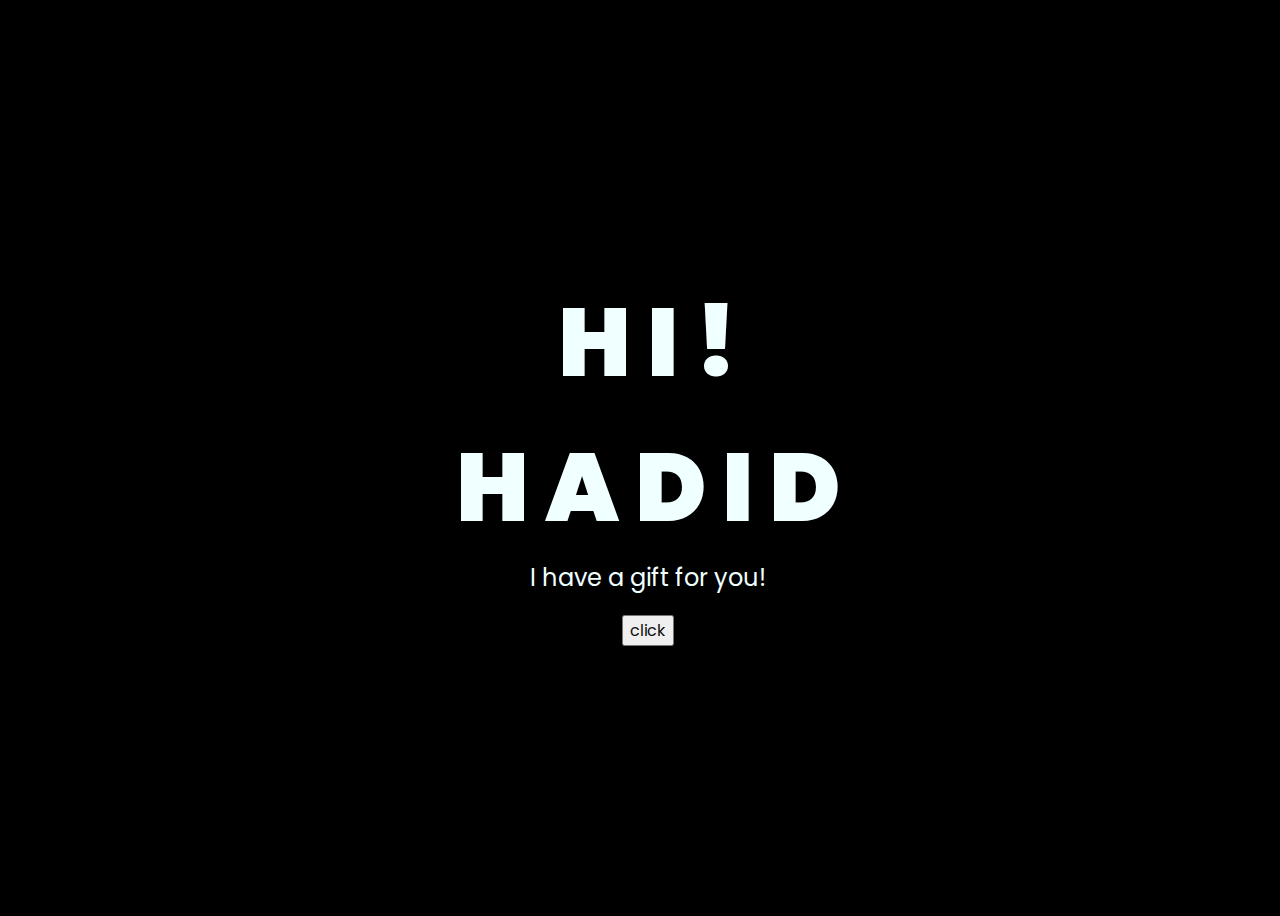
<file: index.html>
<!DOCTYPE html>
<html lang="en">
<head>
    <meta charset="UTF-8">
    <meta http-equiv="X-UA-Compatible" content="IE=edge">
    <meta name="viewport" content="width=device-width, initial-scale=1.0">
    <link rel="stylesheet" href="css/style.css">
    <link rel="icon" href="img/flowers.png" type="image/x-icon">
    <title>Flowers</title>
</head>
<body>
    <div class="greetings">
    <!-- silahkan menambah kata sesuai keinginan dengan <span>text...</span -->
        <span>H</span>
        <span>I</span>
        <span>!</span>
        <br>
        <span> H </span>
          <span> A </span>
          <span> D </span>
          <span> I </span>
          <span> D </span>
        
      

    </div>
    <div class="description">
        <span>I have a gift for you!</span>
        
    </div>
    <div class="button">
        <button>
            <a href="flower.html">click</a>
        </button>
    </div>
</body>
</html>
</file>
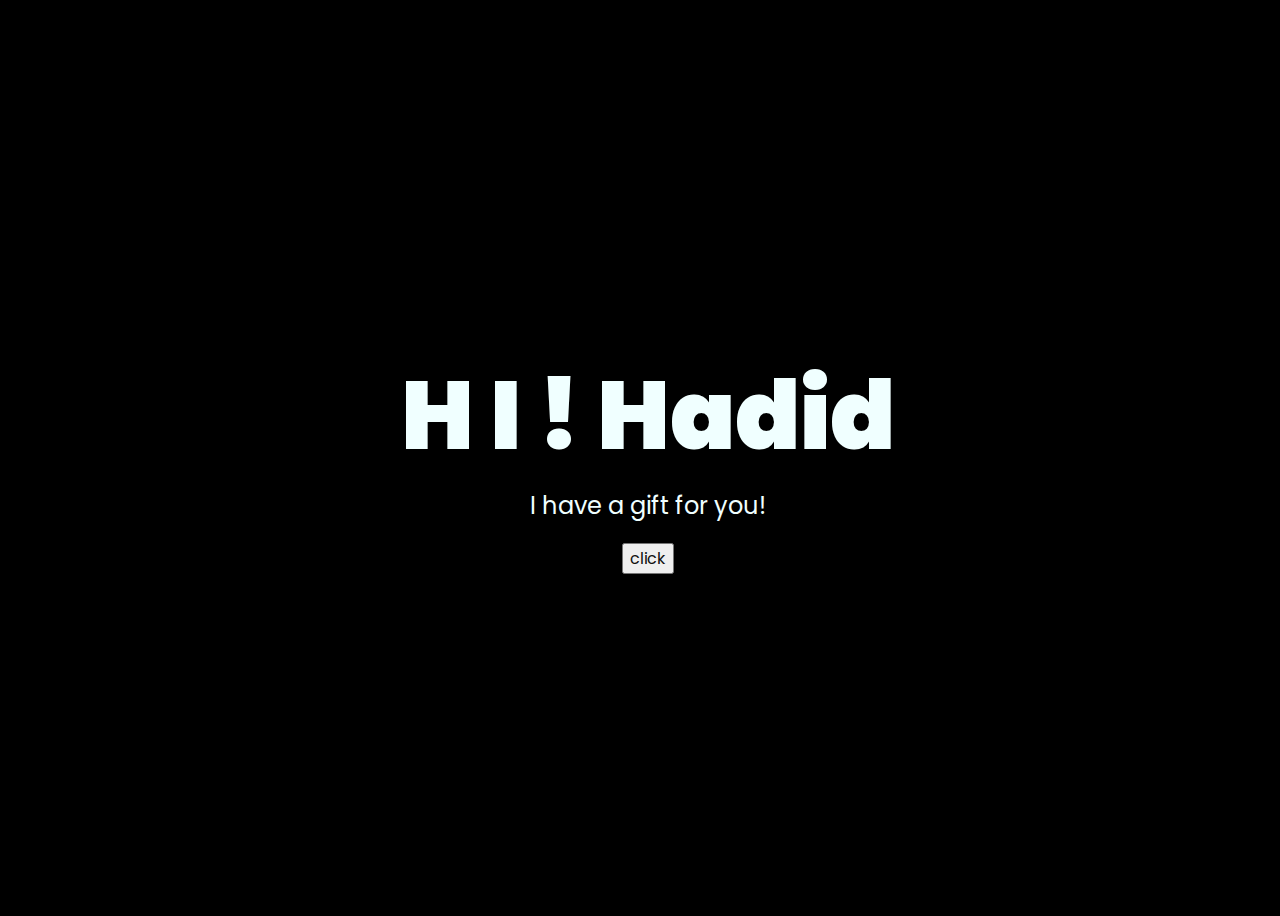
<file: flower.github.io-master/flower.github.io-master/index.html>
<!DOCTYPE html>
<html lang="en">
<head>
    <meta charset="UTF-8">
    <meta http-equiv="X-UA-Compatible" content="IE=edge">
    <meta name="viewport" content="width=device-width, initial-scale=1.0">
    <link rel="stylesheet" href="css/style.css">
    <link rel="icon" href="img/flowers.png" type="image/x-icon">
    <title>Flowers</title>
</head>
<body>
    <div class="greetings">
    <!-- silahkan menambah kata sesuai keinginan dengan <span>text...</span -->
        <span>H</span>
        <span>I</span>
        <span>!</span>
        <span> Hadid </span>
        
      

    </div>
    <div class="description">
        <span>I have a gift for you!</span>
        
    </div>
    <div class="button">
        <button>
            <a href="flower.html">click</a>
        </button>
    </div>
</body>
</html>
</file>
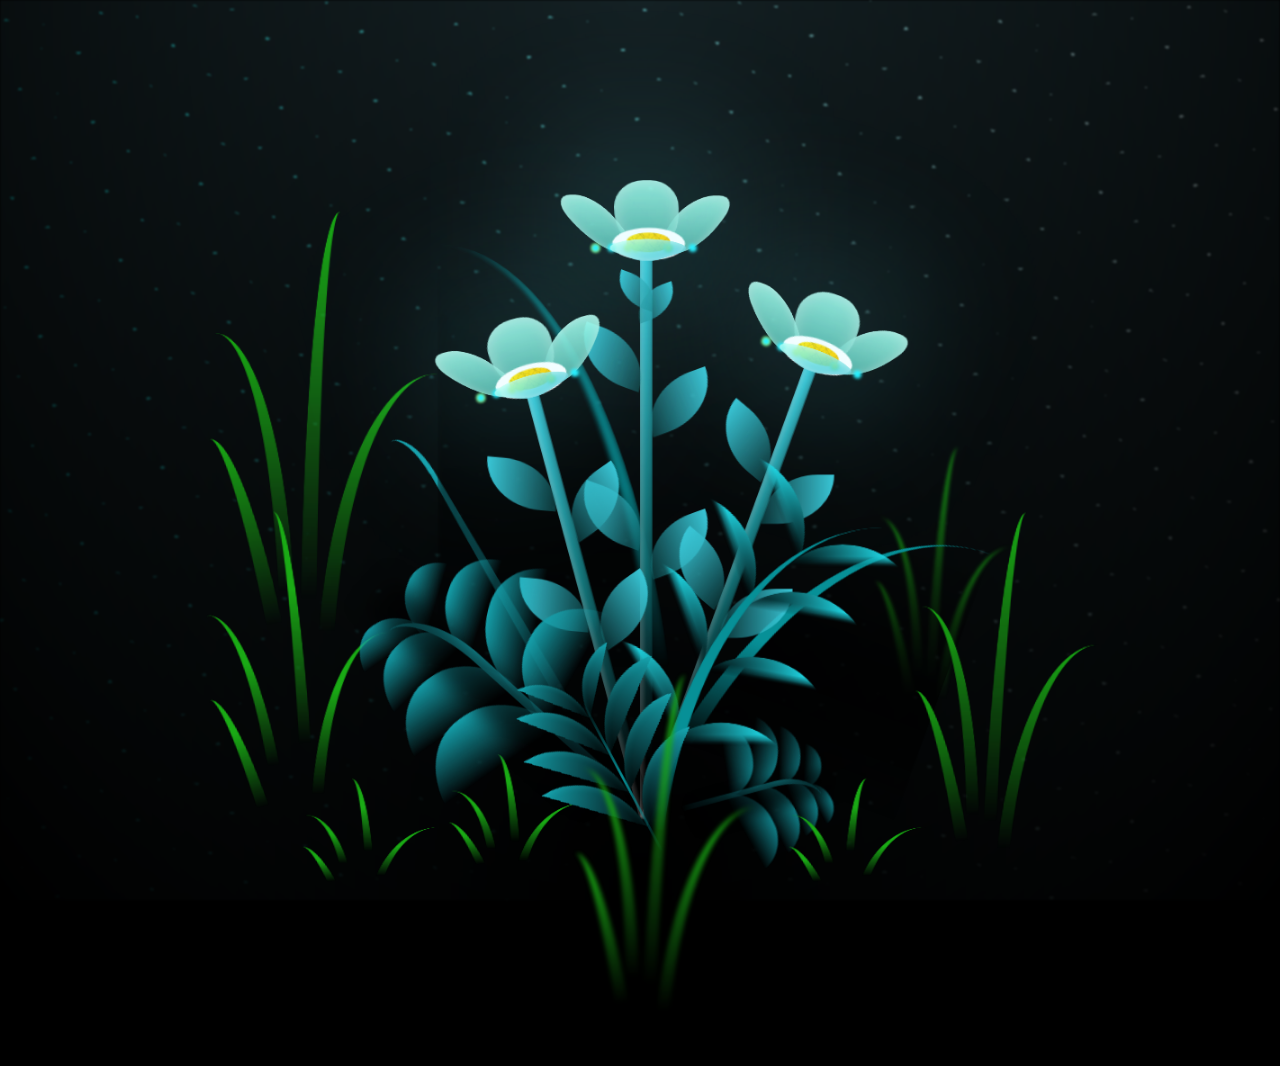
<file: flower.html>
<!DOCTYPE html>
<html lang="en">
<head>
    <meta charset="UTF-8">
    <meta http-equiv="X-UA-Compatible" content="IE=edge">
    <meta name="viewport" content="width=device-width, initial-scale=1.0">
    <link rel="stylesheet" href="css/main.css">
    <link rel="icon" href="img/flowers.png" type="image/x-icon">
    <title>flowers</title>

</head>

<body class="container">
 
  <audio id="backgroundMusic" src="flow.mp3" autoplay></audio>

  <script>
      // Pilihan untuk memutar musik secara otomatis
      const music = document.getElementById('backgroundMusic');
      
      // Fungsi untuk memastikan musik diputar setelah halaman dimuat
      window.addEventListener('load', () => {
          music.play().catch(error => {
              console.log("Musik tidak bisa diputar secara otomatis: ", error);
              // Kamu bisa menampilkan pesan agar user memutar musik secara manual
          });
      });
  </script>
  <!-- Pembuat code: https://codepen.io/mdusmanansari/pen/BamepLe -->
    <div class="night"></div>
    <div class="flowers">
      <div class="flower flower--1">
        <div class="flower__leafs flower__leafs--1">
          <div class="flower__leaf flower__leaf--1"></div>
          <div class="flower__leaf flower__leaf--2"></div>
          <div class="flower__leaf flower__leaf--3"></div>
          <div class="flower__leaf flower__leaf--4"></div>
          <div class="flower__white-circle"></div>
  
          <div class="flower__light flower__light--1"></div>
          <div class="flower__light flower__light--2"></div>
          <div class="flower__light flower__light--3"></div>
          <div class="flower__light flower__light--4"></div>
          <div class="flower__light flower__light--5"></div>
          <div class="flower__light flower__light--6"></div>
          <div class="flower__light flower__light--7"></div>
          <div class="flower__light flower__light--8"></div>
  
        </div>
        <div class="flower__line">
          <div class="flower__line__leaf flower__line__leaf--1"></div>
          <div class="flower__line__leaf flower__line__leaf--2"></div>
          <div class="flower__line__leaf flower__line__leaf--3"></div>
          <div class="flower__line__leaf flower__line__leaf--4"></div>
          <div class="flower__line__leaf flower__line__leaf--5"></div>
          <div class="flower__line__leaf flower__line__leaf--6"></div>
        </div>
      </div>
  
      <div class="flower flower--2">
        <div class="flower__leafs flower__leafs--2">
          <div class="flower__leaf flower__leaf--1"></div>
          <div class="flower__leaf flower__leaf--2"></div>
          <div class="flower__leaf flower__leaf--3"></div>
          <div class="flower__leaf flower__leaf--4"></div>
          <div class="flower__white-circle"></div>
  
          <div class="flower__light flower__light--1"></div>
          <div class="flower__light flower__light--2"></div>
          <div class="flower__light flower__light--3"></div>
          <div class="flower__light flower__light--4"></div>
          <div class="flower__light flower__light--5"></div>
          <div class="flower__light flower__light--6"></div>
          <div class="flower__light flower__light--7"></div>
          <div class="flower__light flower__light--8"></div>
  
        </div>
        <div class="flower__line">
          <div class="flower__line__leaf flower__line__leaf--1"></div>
          <div class="flower__line__leaf flower__line__leaf--2"></div>
          <div class="flower__line__leaf flower__line__leaf--3"></div>
          <div class="flower__line__leaf flower__line__leaf--4"></div>
        </div>
      </div>
  
      <div class="flower flower--3">
        <div class="flower__leafs flower__leafs--3">
          <div class="flower__leaf flower__leaf--1"></div>
          <div class="flower__leaf flower__leaf--2"></div>
          <div class="flower__leaf flower__leaf--3"></div>
          <div class="flower__leaf flower__leaf--4"></div>
          <div class="flower__white-circle"></div>
  
          <div class="flower__light flower__light--1"></div>
          <div class="flower__light flower__light--2"></div>
          <div class="flower__light flower__light--3"></div>
          <div class="flower__light flower__light--4"></div>
          <div class="flower__light flower__light--5"></div>
          <div class="flower__light flower__light--6"></div>
          <div class="flower__light flower__light--7"></div>
          <div class="flower__light flower__light--8"></div>
  
        </div>
        <div class="flower__line">
          <div class="flower__line__leaf flower__line__leaf--1"></div>
          <div class="flower__line__leaf flower__line__leaf--2"></div>
          <div class="flower__line__leaf flower__line__leaf--3"></div>
          <div class="flower__line__leaf flower__line__leaf--4"></div>
        </div>
      </div>
  
      <div class="grow-ans" style="--d:1.2s">
        <div class="flower__g-long">
          <div class="flower__g-long__top"></div>
          <div class="flower__g-long__bottom"></div>
        </div>
      </div>
  
      <div class="growing-grass">
        <div class="flower__grass flower__grass--1">
          <div class="flower__grass--top"></div>
          <div class="flower__grass--bottom"></div>
          <div class="flower__grass__leaf flower__grass__leaf--1"></div>
          <div class="flower__grass__leaf flower__grass__leaf--2"></div>
          <div class="flower__grass__leaf flower__grass__leaf--3"></div>
          <div class="flower__grass__leaf flower__grass__leaf--4"></div>
          <div class="flower__grass__leaf flower__grass__leaf--5"></div>
          <div class="flower__grass__leaf flower__grass__leaf--6"></div>
          <div class="flower__grass__leaf flower__grass__leaf--7"></div>
          <div class="flower__grass__leaf flower__grass__leaf--8"></div>
          <div class="flower__grass__overlay"></div>
        </div>
      </div>
  
      <div class="growing-grass">
        <div class="flower__grass flower__grass--2">
          <div class="flower__grass--top"></div>
          <div class="flower__grass--bottom"></div>
          <div class="flower__grass__leaf flower__grass__leaf--1"></div>
          <div class="flower__grass__leaf flower__grass__leaf--2"></div>
          <div class="flower__grass__leaf flower__grass__leaf--3"></div>
          <div class="flower__grass__leaf flower__grass__leaf--4"></div>
          <div class="flower__grass__leaf flower__grass__leaf--5"></div>
          <div class="flower__grass__leaf flower__grass__leaf--6"></div>
          <div class="flower__grass__leaf flower__grass__leaf--7"></div>
          <div class="flower__grass__leaf flower__grass__leaf--8"></div>
          <div class="flower__grass__overlay"></div>
        </div>
      </div>
  
      <div class="grow-ans" style="--d:2.4s">
        <div class="flower__g-right flower__g-right--1">
          <div class="leaf"></div>
        </div>
      </div>
  
      <div class="grow-ans" style="--d:2.8s">
        <div class="flower__g-right flower__g-right--2">
          <div class="leaf"></div>
        </div>
      </div>
  
      <div class="grow-ans" style="--d:2.8s">
        <div class="flower__g-front">
          <div class="flower__g-front__leaf-wrapper flower__g-front__leaf-wrapper--1">
            <div class="flower__g-front__leaf"></div>
          </div>
          <div class="flower__g-front__leaf-wrapper flower__g-front__leaf-wrapper--2">
            <div class="flower__g-front__leaf"></div>
          </div>
          <div class="flower__g-front__leaf-wrapper flower__g-front__leaf-wrapper--3">
            <div class="flower__g-front__leaf"></div>
          </div>
          <div class="flower__g-front__leaf-wrapper flower__g-front__leaf-wrapper--4">
            <div class="flower__g-front__leaf"></div>
          </div>
          <div class="flower__g-front__leaf-wrapper flower__g-front__leaf-wrapper--5">
            <div class="flower__g-front__leaf"></div>
          </div>
          <div class="flower__g-front__leaf-wrapper flower__g-front__leaf-wrapper--6">
            <div class="flower__g-front__leaf"></div>
          </div>
          <div class="flower__g-front__leaf-wrapper flower__g-front__leaf-wrapper--7">
            <div class="flower__g-front__leaf"></div>
          </div>
          <div class="flower__g-front__leaf-wrapper flower__g-front__leaf-wrapper--8">
            <div class="flower__g-front__leaf"></div>
          </div>
          <div class="flower__g-front__line"></div>
        </div>
      </div>
  
      <div class="grow-ans" style="--d:3.2s">
        <div class="flower__g-fr">
          <div class="leaf"></div>
          <div class="flower__g-fr__leaf flower__g-fr__leaf--1"></div>
          <div class="flower__g-fr__leaf flower__g-fr__leaf--2"></div>
          <div class="flower__g-fr__leaf flower__g-fr__leaf--3"></div>
          <div class="flower__g-fr__leaf flower__g-fr__leaf--4"></div>
          <div class="flower__g-fr__leaf flower__g-fr__leaf--5"></div>
          <div class="flower__g-fr__leaf flower__g-fr__leaf--6"></div>
          <div class="flower__g-fr__leaf flower__g-fr__leaf--7"></div>
          <div class="flower__g-fr__leaf flower__g-fr__leaf--8"></div>
        </div>
      </div>
  
      <div class="long-g long-g--0">
        <div class="grow-ans" style="--d:3s">
          <div class="leaf leaf--0"></div>
        </div>
        <div class="grow-ans" style="--d:2.2s">
          <div class="leaf leaf--1"></div>
        </div>
        <div class="grow-ans" style="--d:3.4s">
          <div class="leaf leaf--2"></div>
        </div>
        <div class="grow-ans" style="--d:3.6s">
          <div class="leaf leaf--3"></div>
        </div>
      </div>
  
      <div class="long-g long-g--1">
        <div class="grow-ans" style="--d:3.6s">
          <div class="leaf leaf--0"></div>
        </div>
        <div class="grow-ans" style="--d:3.8s">
          <div class="leaf leaf--1"></div>
        </div>
        <div class="grow-ans" style="--d:4s">
          <div class="leaf leaf--2"></div>
        </div>
        <div class="grow-ans" style="--d:4.2s">
          <div class="leaf leaf--3"></div>
        </div>
      </div>
  
      <div class="long-g long-g--2">
        <div class="grow-ans" style="--d:4s">
          <div class="leaf leaf--0"></div>
        </div>
        <div class="grow-ans" style="--d:4.2s">
          <div class="leaf leaf--1"></div>
        </div>
        <div class="grow-ans" style="--d:4.4s">
          <div class="leaf leaf--2"></div>
        </div>
        <div class="grow-ans" style="--d:4.6s">
          <div class="leaf leaf--3"></div>
        </div>
      </div>
  
      <div class="long-g long-g--3">
        <div class="grow-ans" style="--d:4s">
          <div class="leaf leaf--0"></div>
        </div>
        <div class="grow-ans" style="--d:4.2s">
          <div class="leaf leaf--1"></div>
        </div>
        <div class="grow-ans" style="--d:3s">
          <div class="leaf leaf--2"></div>
        </div>
        <div class="grow-ans" style="--d:3.6s">
          <div class="leaf leaf--3"></div>
        </div>
      </div>
  
      <div class="long-g long-g--4">
        <div class="grow-ans" style="--d:4s">
          <div class="leaf leaf--0"></div>
        </div>
        <div class="grow-ans" style="--d:4.2s">
          <div class="leaf leaf--1"></div>
        </div>
        <div class="grow-ans" style="--d:3s">
          <div class="leaf leaf--2"></div>
        </div>
        <div class="grow-ans" style="--d:3.6s">
          <div class="leaf leaf--3"></div>
        </div>
      </div>
  
      <div class="long-g long-g--5">
        <div class="grow-ans" style="--d:4s">
          <div class="leaf leaf--0"></div>
        </div>
        <div class="grow-ans" style="--d:4.2s">
          <div class="leaf leaf--1"></div>
        </div>
        <div class="grow-ans" style="--d:3s">
          <div class="leaf leaf--2"></div>
        </div>
        <div class="grow-ans" style="--d:3.6s">
          <div class="leaf leaf--3"></div>
        </div>
      </div>
  
      <div class="long-g long-g--6">
        <div class="grow-ans" style="--d:4.2s">
          <div class="leaf leaf--0"></div>
        </div>
        <div class="grow-ans" style="--d:4.4s">
          <div class="leaf leaf--1"></div>
        </div>
        <div class="grow-ans" style="--d:4.6s">
          <div class="leaf leaf--2"></div>
        </div>
        <div class="grow-ans" style="--d:4.8s">
          <div class="leaf leaf--3"></div>
        </div>
      </div>
  
      <div class="long-g long-g--7">
        <div class="grow-ans" style="--d:3s">
          <div class="leaf leaf--0"></div>
        </div>
        <div class="grow-ans" style="--d:3.2s">
          <div class="leaf leaf--1"></div>
        </div>
        <div class="grow-ans" style="--d:3.5s">
          <div class="leaf leaf--2"></div>
        </div>
        <div class="grow-ans" style="--d:3.6s">
          <div class="leaf leaf--3"></div>
        </div>
      </div>
    </div>
    <script src="main.js"></script>
  </body>
</html>
</file>
<file: css/style.css>
@import url('https://fonts.googleapis.com/css2?family=Poppins:ital,wght@0,500;1,900&display=swap');
*{
    font-family: 'Poppins',cursive;
}
body{
    color: azure;
    width: 100%;
    height: 100vh;
    display: flex;
    flex-direction: column;
    align-items: center;
    justify-content: center;
    background-color: black;
}
.greetings{
    font-size: 6rem;
    font-weight: 900;
    text-align: center;
}
.greetings > span{
    animation: glow 2.6s ease-in-out infinite;
}
@keyframes glow{
    0%, 100%{
        color: #fff;
        text-shadow: 0 0 12px #39c6d6, 0 0 50px #39c6d6, 0 0 100px #39c6d6;
    }
    10%, 90%{
        color: #111;
        text-shadow: none;
    }
}
.greetings > span:nth-child(1){
    animation-delay: .1s ;
}
.greetings > span:nth-child(2){
    animation-delay: .2s ;
}
.greetings > span:nth-child(3){
    animation-delay: .3s;
}
.greetings > span:nth-child(4){
    animation-delay: .4s;
}
.greetings > span:nth-child(5){
    animation-delay: .5s;
}
.greetings > span:nth-child(6){
    animation-delay: .6s;
}
.greetings > span:nth-child(7){
    animation-delay: .7s;
}
.greetings > span:nth-child(8){
    animation-delay: .8s;
}
.greetings > span:nth-child(9){
    animation-delay: .9s;
}
.greetings > span:nth-child(10){
    animation-delay: .10s;
}
.greetings > span:nth-child(11){
    animation-delay: .11s;
}

.description{
    font-size: 1.5rem;
    margin-bottom: 20px;
}

.button a{
    text-decoration: none;
    font-size: 1rem;
    color: #111;
}

@media screen and (max-width:574px){
    .greetings{
        display: block;
        font-size: 3rem;
        font-weight: 500;
        text-align: center;
    }
    .description{
        font-size: 1rem;
    }
    
    .button a{
        font-size: .5rem;
    }
}
</file>
<file: flower.github.io-master/flower.github.io-master/css/style.css>
@import url('https://fonts.googleapis.com/css2?family=Poppins:ital,wght@0,500;1,900&display=swap');
*{
    font-family: 'Poppins',cursive;
}
body{
    color: azure;
    width: 100%;
    height: 100vh;
    display: flex;
    flex-direction: column;
    align-items: center;
    justify-content: center;
    background-color: black;
}
.greetings{
    font-size: 6rem;
    font-weight: 900;
    text-align: center;
}
.greetings > span{
    animation: glow 2.6s ease-in-out infinite;
}
@keyframes glow{
    0%, 100%{
        color: #fff;
        text-shadow: 0 0 12px #39c6d6, 0 0 50px #39c6d6, 0 0 100px #39c6d6;
    }
    10%, 90%{
        color: #111;
        text-shadow: none;
    }
}
.greetings > span:nth-child(1){
    animation-delay: .1s ;
}
.greetings > span:nth-child(2){
    animation-delay: .2s ;
}
.greetings > span:nth-child(3){
    animation-delay: .3s;
}
.greetings > span:nth-child(4){
    animation-delay: .4s;
}
.greetings > span:nth-child(5){
    animation-delay: .5s;
}
.greetings > span:nth-child(6){
    animation-delay: .6s;
}
.greetings > span:nth-child(7){
    animation-delay: .7s;
}
.greetings > span:nth-child(8){
    animation-delay: .8s;
}
.greetings > span:nth-child(9){
    animation-delay: .9s;
}
.greetings > span:nth-child(10){
    animation-delay: .10s;
}
.greetings > span:nth-child(11){
    animation-delay: .11s;
}

.description{
    font-size: 1.5rem;
    margin-bottom: 20px;
}

.button a{
    text-decoration: none;
    font-size: 1rem;
    color: #111;
}

@media screen and (max-width:574px){
    .greetings{
        display: block;
        font-size: 3rem;
        font-weight: 500;
        text-align: center;
    }
    .description{
        font-size: 1rem;
    }
    
    .button a{
        font-size: .5rem;
    }
}
</file>
<file: css/main.css>
*,
*::after,
*::before {
  padding: 0;
  margin: 0;
  box-sizing: border-box;
}

:root {
  --dark-color: #000;
}

body {
  display: flex;
  align-items: flex-end;
  justify-content: center;
  min-height: 100vh;
  background-color: var(--dark-color);
  overflow: hidden;
  perspective: 1000px;
}

.night {
  position: fixed;
  left: 50%;
  top: 0;
  transform: translateX(-50%);
  width: 100%;
  height: 100%;
  filter: blur(0.1vmin);
  background-image: radial-gradient(ellipse at top, transparent 0%, var(--dark-color)), radial-gradient(ellipse at bottom, var(--dark-color), rgba(145, 233, 255, 0.2)), repeating-linear-gradient(220deg, rgb(0, 0, 0) 0px, rgb(0, 0, 0) 19px, transparent 19px, transparent 22px), repeating-linear-gradient(189deg, rgb(0, 0, 0) 0px, rgb(0, 0, 0) 19px, transparent 19px, transparent 22px), repeating-linear-gradient(148deg, rgb(0, 0, 0) 0px, rgb(0, 0, 0) 19px, transparent 19px, transparent 22px), linear-gradient(90deg, rgb(0, 255, 250), rgb(240, 240, 240));
}

.flowers {
  position: relative;
  transform: scale(0.9);
}

.flower {
  position: absolute;
  bottom: 10vmin;
  transform-origin: bottom center;
  z-index: 10;
  --fl-speed: 0.8s;
}
.flower--1 {
  -webkit-animation: moving-flower-1 4s linear infinite;
          animation: moving-flower-1 4s linear infinite;
}
.flower--1 .flower__line {
  height: 70vmin;
  -webkit-animation-delay: 0.3s;
          animation-delay: 0.3s;
}
.flower--1 .flower__line__leaf--1 {
  -webkit-animation: blooming-leaf-right var(--fl-speed) 1.6s backwards;
          animation: blooming-leaf-right var(--fl-speed) 1.6s backwards;
}
.flower--1 .flower__line__leaf--2 {
  -webkit-animation: blooming-leaf-right var(--fl-speed) 1.4s backwards;
          animation: blooming-leaf-right var(--fl-speed) 1.4s backwards;
}
.flower--1 .flower__line__leaf--3 {
  -webkit-animation: blooming-leaf-left var(--fl-speed) 1.2s backwards;
          animation: blooming-leaf-left var(--fl-speed) 1.2s backwards;
}
.flower--1 .flower__line__leaf--4 {
  -webkit-animation: blooming-leaf-left var(--fl-speed) 1s backwards;
          animation: blooming-leaf-left var(--fl-speed) 1s backwards;
}
.flower--1 .flower__line__leaf--5 {
  -webkit-animation: blooming-leaf-right var(--fl-speed) 1.8s backwards;
          animation: blooming-leaf-right var(--fl-speed) 1.8s backwards;
}
.flower--1 .flower__line__leaf--6 {
  -webkit-animation: blooming-leaf-left var(--fl-speed) 2s backwards;
          animation: blooming-leaf-left var(--fl-speed) 2s backwards;
}
.flower--2 {
  left: 50%;
  transform: rotate(20deg);
  -webkit-animation: moving-flower-2 4s linear infinite;
          animation: moving-flower-2 4s linear infinite;
}
.flower--2 .flower__line {
  height: 60vmin;
  -webkit-animation-delay: 0.6s;
          animation-delay: 0.6s;
}
.flower--2 .flower__line__leaf--1 {
  -webkit-animation: blooming-leaf-right var(--fl-speed) 1.9s backwards;
          animation: blooming-leaf-right var(--fl-speed) 1.9s backwards;
}
.flower--2 .flower__line__leaf--2 {
  -webkit-animation: blooming-leaf-right var(--fl-speed) 1.7s backwards;
          animation: blooming-leaf-right var(--fl-speed) 1.7s backwards;
}
.flower--2 .flower__line__leaf--3 {
  -webkit-animation: blooming-leaf-left var(--fl-speed) 1.5s backwards;
          animation: blooming-leaf-left var(--fl-speed) 1.5s backwards;
}
.flower--2 .flower__line__leaf--4 {
  -webkit-animation: blooming-leaf-left var(--fl-speed) 1.3s backwards;
          animation: blooming-leaf-left var(--fl-speed) 1.3s backwards;
}
.flower--3 {
  left: 50%;
  transform: rotate(-15deg);
  -webkit-animation: moving-flower-3 4s linear infinite;
          animation: moving-flower-3 4s linear infinite;
}
.flower--3 .flower__line {
  -webkit-animation-delay: 0.9s;
          animation-delay: 0.9s;
}
.flower--3 .flower__line__leaf--1 {
  -webkit-animation: blooming-leaf-right var(--fl-speed) 2.5s backwards;
          animation: blooming-leaf-right var(--fl-speed) 2.5s backwards;
}
.flower--3 .flower__line__leaf--2 {
  -webkit-animation: blooming-leaf-right var(--fl-speed) 2.3s backwards;
          animation: blooming-leaf-right var(--fl-speed) 2.3s backwards;
}
.flower--3 .flower__line__leaf--3 {
  -webkit-animation: blooming-leaf-left var(--fl-speed) 2.1s backwards;
          animation: blooming-leaf-left var(--fl-speed) 2.1s backwards;
}
.flower--3 .flower__line__leaf--4 {
  -webkit-animation: blooming-leaf-left var(--fl-speed) 1.9s backwards;
          animation: blooming-leaf-left var(--fl-speed) 1.9s backwards;
}
.flower__leafs {
  position: relative;
  -webkit-animation: blooming-flower 2s backwards;
          animation: blooming-flower 2s backwards;
}
.flower__leafs--1 {
  -webkit-animation-delay: 1.1s;
          animation-delay: 1.1s;
}
.flower__leafs--2 {
  -webkit-animation-delay: 1.4s;
          animation-delay: 1.4s;
}
.flower__leafs--3 {
  -webkit-animation-delay: 1.7s;
          animation-delay: 1.7s;
}
.flower__leafs::after {
  content: "";
  position: absolute;
  left: 0;
  top: 0;
  transform: translate(-50%, -100%);
  width: 8vmin;
  height: 8vmin;
  background-color: #6bf0ff;
  filter: blur(10vmin);
}
.flower__leaf {
  position: absolute;
  bottom: 0;
  left: 50%;
  width: 8vmin;
  height: 11vmin;
  border-radius: 51% 49% 47% 53%/44% 45% 55% 69%;
  background-color: #a7ffee;
  background-image: linear-gradient(to top, #54b8aa, #a7ffee);
  transform-origin: bottom center;
  opacity: 0.9;
  box-shadow: inset 0 0 2vmin rgba(255, 255, 255, 0.5);
}
.flower__leaf--1 {
  transform: translate(-10%, 1%) rotateY(40deg) rotateX(-50deg);
}
.flower__leaf--2 {
  transform: translate(-50%, -4%) rotateX(40deg);
}
.flower__leaf--3 {
  transform: translate(-90%, 0%) rotateY(45deg) rotateX(50deg);
}
.flower__leaf--4 {
  width: 8vmin;
  height: 8vmin;
  transform-origin: bottom left;
  border-radius: 4vmin 10vmin 4vmin 4vmin;
  transform: translate(0%, 18%) rotateX(70deg) rotate(-43deg);
  background-image: linear-gradient(to top, #39c6d6, #a7ffee);
  z-index: 1;
  opacity: 0.8;
}
.flower__white-circle {
  position: absolute;
  left: -3.5vmin;
  top: -3vmin;
  width: 9vmin;
  height: 4vmin;
  border-radius: 50%;
  background-color: #fff;
}
.flower__white-circle::after {
  content: "";
  position: absolute;
  left: 50%;
  top: 45%;
  transform: translate(-50%, -50%);
  width: 60%;
  height: 60%;
  border-radius: inherit;
  background-image: repeating-linear-gradient(135deg, rgba(0, 0, 0, 0.03) 0px, rgba(0, 0, 0, 0.03) 1px, transparent 1px, transparent 12px), repeating-linear-gradient(45deg, rgba(0, 0, 0, 0.03) 0px, rgba(0, 0, 0, 0.03) 1px, transparent 1px, transparent 12px), repeating-linear-gradient(67.5deg, rgba(0, 0, 0, 0.03) 0px, rgba(0, 0, 0, 0.03) 1px, transparent 1px, transparent 12px), repeating-linear-gradient(135deg, rgba(0, 0, 0, 0.03) 0px, rgba(0, 0, 0, 0.03) 1px, transparent 1px, transparent 12px), repeating-linear-gradient(45deg, rgba(0, 0, 0, 0.03) 0px, rgba(0, 0, 0, 0.03) 1px, transparent 1px, transparent 12px), repeating-linear-gradient(112.5deg, rgba(0, 0, 0, 0.03) 0px, rgba(0, 0, 0, 0.03) 1px, transparent 1px, transparent 12px), repeating-linear-gradient(112.5deg, rgba(0, 0, 0, 0.03) 0px, rgba(0, 0, 0, 0.03) 1px, transparent 1px, transparent 12px), repeating-linear-gradient(45deg, rgba(0, 0, 0, 0.03) 0px, rgba(0, 0, 0, 0.03) 1px, transparent 1px, transparent 12px), repeating-linear-gradient(22.5deg, rgba(0, 0, 0, 0.03) 0px, rgba(0, 0, 0, 0.03) 1px, transparent 1px, transparent 12px), repeating-linear-gradient(45deg, rgba(0, 0, 0, 0.03) 0px, rgba(0, 0, 0, 0.03) 1px, transparent 1px, transparent 12px), repeating-linear-gradient(22.5deg, rgba(0, 0, 0, 0.03) 0px, rgba(0, 0, 0, 0.03) 1px, transparent 1px, transparent 12px), repeating-linear-gradient(135deg, rgba(0, 0, 0, 0.03) 0px, rgba(0, 0, 0, 0.03) 1px, transparent 1px, transparent 12px), repeating-linear-gradient(157.5deg, rgba(0, 0, 0, 0.03) 0px, rgba(0, 0, 0, 0.03) 1px, transparent 1px, transparent 12px), repeating-linear-gradient(67.5deg, rgba(0, 0, 0, 0.03) 0px, rgba(0, 0, 0, 0.03) 1px, transparent 1px, transparent 12px), repeating-linear-gradient(67.5deg, rgba(0, 0, 0, 0.03) 0px, rgba(0, 0, 0, 0.03) 1px, transparent 1px, transparent 12px), linear-gradient(90deg, rgb(255, 235, 18), rgb(255, 206, 0));
}
.flower__line {
  height: 55vmin;
  width: 1.5vmin;
  background-image: linear-gradient(to left, rgba(0, 0, 0, 0.2), transparent, rgba(255, 255, 255, 0.2)), linear-gradient(to top, transparent 10%, #14757a, #39c6d6);
  box-shadow: inset 0 0 2px rgba(0, 0, 0, 0.5);
  -webkit-animation: grow-flower-tree 4s backwards;
          animation: grow-flower-tree 4s backwards;
}
.flower__line__leaf {
  --w: 7vmin;
  --h: calc(var(--w) + 2vmin);
  position: absolute;
  top: 20%;
  left: 90%;
  width: var(--w);
  height: var(--h);
  border-top-right-radius: var(--h);
  border-bottom-left-radius: var(--h);
  background-image: linear-gradient(to top, rgba(20, 117, 122, 0.4), #39c6d6);
}
.flower__line__leaf--1 {
  transform: rotate(70deg) rotateY(30deg);
}
.flower__line__leaf--2 {
  top: 45%;
  transform: rotate(70deg) rotateY(30deg);
}
.flower__line__leaf--3, .flower__line__leaf--4, .flower__line__leaf--6 {
  border-top-right-radius: 0;
  border-bottom-left-radius: 0;
  border-top-left-radius: var(--h);
  border-bottom-right-radius: var(--h);
  left: -460%;
  top: 12%;
  transform: rotate(-70deg) rotateY(30deg);
}
.flower__line__leaf--4 {
  top: 40%;
}
.flower__line__leaf--5 {
  top: 0;
  transform-origin: left;
  transform: rotate(70deg) rotateY(30deg) scale(0.6);
}
.flower__line__leaf--6 {
  top: -2%;
  left: -450%;
  transform-origin: right;
  transform: rotate(-70deg) rotateY(30deg) scale(0.6);
}
.flower__light {
  position: absolute;
  bottom: 0vmin;
  width: 1vmin;
  height: 1vmin;
  background-color: rgb(255, 251, 0);
  border-radius: 50%;
  filter: blur(0.2vmin);
  -webkit-animation: light-ans 4s linear infinite backwards;
          animation: light-ans 4s linear infinite backwards;
}
.flower__light:nth-child(odd) {
  background-color: #23f0ff;
}
.flower__light--1 {
  left: -2vmin;
  -webkit-animation-delay: 1s;
          animation-delay: 1s;
}
.flower__light--2 {
  left: 3vmin;
  -webkit-animation-delay: 0.5s;
          animation-delay: 0.5s;
}
.flower__light--3 {
  left: -6vmin;
  -webkit-animation-delay: 0.3s;
          animation-delay: 0.3s;
}
.flower__light--4 {
  left: 6vmin;
  -webkit-animation-delay: 0.9s;
          animation-delay: 0.9s;
}
.flower__light--5 {
  left: -1vmin;
  -webkit-animation-delay: 1.5s;
          animation-delay: 1.5s;
}
.flower__light--6 {
  left: -4vmin;
  -webkit-animation-delay: 3s;
          animation-delay: 3s;
}
.flower__light--7 {
  left: 3vmin;
  -webkit-animation-delay: 2s;
          animation-delay: 2s;
}
.flower__light--8 {
  left: -6vmin;
  -webkit-animation-delay: 3.5s;
          animation-delay: 3.5s;
}
.flower__grass {
  --c: #159faa;
  --line-w: 1.5vmin;
  position: absolute;
  bottom: 12vmin;
  left: -7vmin;
  display: flex;
  flex-direction: column;
  align-items: flex-end;
  z-index: 20;
  transform-origin: bottom center;
  transform: rotate(-48deg) rotateY(40deg);
}
.flower__grass--1 {
  -webkit-animation: moving-grass 2s linear infinite;
          animation: moving-grass 2s linear infinite;
}
.flower__grass--2 {
  left: 2vmin;
  bottom: 10vmin;
  transform: scale(0.5) rotate(75deg) rotateX(10deg) rotateY(-200deg);
  opacity: 0.8;
  z-index: 0;
  -webkit-animation: moving-grass--2 1.5s linear infinite;
          animation: moving-grass--2 1.5s linear infinite;
}
.flower__grass--top {
  width: 7vmin;
  height: 10vmin;
  border-top-right-radius: 100%;
  border-right: var(--line-w) solid var(--c);
  transform-origin: bottom center;
  transform: rotate(-2deg);
}
.flower__grass--bottom {
  margin-top: -2px;
  width: var(--line-w);
  height: 25vmin;
  background-image: linear-gradient(to top, transparent, var(--c));
}
.flower__grass__leaf {
  --size: 10vmin;
  position: absolute;
  width: calc(var(--size) * 2.1);
  height: var(--size);
  border-top-left-radius: var(--size);
  border-top-right-radius: var(--size);
  background-image: linear-gradient(to top, transparent, transparent 30%, var(--c));
  z-index: 100;
}
.flower__grass__leaf--1 {
  top: -6%;
  left: 30%;
  --size: 6vmin;
  transform: rotate(-20deg);
  -webkit-animation: growing-grass-ans--1 2s 2.6s backwards;
          animation: growing-grass-ans--1 2s 2.6s backwards;
}
@-webkit-keyframes growing-grass-ans--1 {
  0% {
    transform-origin: bottom left;
    transform: rotate(-20deg) scale(0);
  }
}
@keyframes growing-grass-ans--1 {
  0% {
    transform-origin: bottom left;
    transform: rotate(-20deg) scale(0);
  }
}
.flower__grass__leaf--2 {
  top: -5%;
  left: -110%;
  --size: 6vmin;
  transform: rotate(10deg);
  -webkit-animation: growing-grass-ans--2 2s 2.4s linear backwards;
          animation: growing-grass-ans--2 2s 2.4s linear backwards;
}
@-webkit-keyframes growing-grass-ans--2 {
  0% {
    transform-origin: bottom right;
    transform: rotate(10deg) scale(0);
  }
}
@keyframes growing-grass-ans--2 {
  0% {
    transform-origin: bottom right;
    transform: rotate(10deg) scale(0);
  }
}
.flower__grass__leaf--3 {
  top: 5%;
  left: 60%;
  --size: 8vmin;
  transform: rotate(-18deg) rotateX(-20deg);
  -webkit-animation: growing-grass-ans--3 2s 2.2s linear backwards;
          animation: growing-grass-ans--3 2s 2.2s linear backwards;
}
@-webkit-keyframes growing-grass-ans--3 {
  0% {
    transform-origin: bottom left;
    transform: rotate(-18deg) rotateX(-20deg) scale(0);
  }
}
@keyframes growing-grass-ans--3 {
  0% {
    transform-origin: bottom left;
    transform: rotate(-18deg) rotateX(-20deg) scale(0);
  }
}
.flower__grass__leaf--4 {
  top: 6%;
  left: -135%;
  --size: 8vmin;
  transform: rotate(2deg);
  -webkit-animation: growing-grass-ans--4 2s 2s linear backwards;
          animation: growing-grass-ans--4 2s 2s linear backwards;
}
@-webkit-keyframes growing-grass-ans--4 {
  0% {
    transform-origin: bottom right;
    transform: rotate(2deg) scale(0);
  }
}
@keyframes growing-grass-ans--4 {
  0% {
    transform-origin: bottom right;
    transform: rotate(2deg) scale(0);
  }
}
.flower__grass__leaf--5 {
  top: 20%;
  left: 60%;
  --size: 10vmin;
  transform: rotate(-24deg) rotateX(-20deg);
  -webkit-animation: growing-grass-ans--5 2s 1.8s linear backwards;
          animation: growing-grass-ans--5 2s 1.8s linear backwards;
}
@-webkit-keyframes growing-grass-ans--5 {
  0% {
    transform-origin: bottom left;
    transform: rotate(-24deg) rotateX(-20deg) scale(0);
  }
}
@keyframes growing-grass-ans--5 {
  0% {
    transform-origin: bottom left;
    transform: rotate(-24deg) rotateX(-20deg) scale(0);
  }
}
.flower__grass__leaf--6 {
  top: 22%;
  left: -180%;
  --size: 10vmin;
  transform: rotate(10deg);
  -webkit-animation: growing-grass-ans--6 2s 1.6s linear backwards;
          animation: growing-grass-ans--6 2s 1.6s linear backwards;
}
@-webkit-keyframes growing-grass-ans--6 {
  0% {
    transform-origin: bottom right;
    transform: rotate(10deg) scale(0);
  }
}
@keyframes growing-grass-ans--6 {
  0% {
    transform-origin: bottom right;
    transform: rotate(10deg) scale(0);
  }
}
.flower__grass__leaf--7 {
  top: 39%;
  left: 70%;
  --size: 10vmin;
  transform: rotate(-10deg);
  -webkit-animation: growing-grass-ans--7 2s 1.4s linear backwards;
          animation: growing-grass-ans--7 2s 1.4s linear backwards;
}
@-webkit-keyframes growing-grass-ans--7 {
  0% {
    transform-origin: bottom left;
    transform: rotate(-10deg) scale(0);
  }
}
@keyframes growing-grass-ans--7 {
  0% {
    transform-origin: bottom left;
    transform: rotate(-10deg) scale(0);
  }
}
.flower__grass__leaf--8 {
  top: 40%;
  left: -215%;
  --size: 11vmin;
  transform: rotate(10deg);
  -webkit-animation: growing-grass-ans--8 2s 1.2s linear backwards;
          animation: growing-grass-ans--8 2s 1.2s linear backwards;
}
@-webkit-keyframes growing-grass-ans--8 {
  0% {
    transform-origin: bottom right;
    transform: rotate(10deg) scale(0);
  }
}
@keyframes growing-grass-ans--8 {
  0% {
    transform-origin: bottom right;
    transform: rotate(10deg) scale(0);
  }
}
.flower__grass__overlay {
  position: absolute;
  top: -10%;
  right: 0%;
  width: 100%;
  height: 100%;
  background-color: rgba(0, 0, 0, 0.6);
  filter: blur(1.5vmin);
  z-index: 100;
}
.flower__g-long {
  --w: 2vmin;
  --h: 6vmin;
  --c: #159faa;
  position: absolute;
  bottom: 10vmin;
  left: -3vmin;
  transform-origin: bottom center;
  transform: rotate(-30deg) rotateY(-20deg);
  display: flex;
  flex-direction: column;
  align-items: flex-end;
  -webkit-animation: flower-g-long-ans 3s linear infinite;
          animation: flower-g-long-ans 3s linear infinite;
}
@-webkit-keyframes flower-g-long-ans {
  0%, 100% {
    transform: rotate(-30deg) rotateY(-20deg);
  }
  50% {
    transform: rotate(-32deg) rotateY(-20deg);
  }
}
@keyframes flower-g-long-ans {
  0%, 100% {
    transform: rotate(-30deg) rotateY(-20deg);
  }
  50% {
    transform: rotate(-32deg) rotateY(-20deg);
  }
}
.flower__g-long__top {
  top: calc(var(--h) * -1);
  width: calc(var(--w) + 1vmin);
  height: var(--h);
  border-top-right-radius: 100%;
  border-right: 0.7vmin solid var(--c);
  transform: translate(-0.7vmin, 1vmin);
}
.flower__g-long__bottom {
  width: var(--w);
  height: 50vmin;
  transform-origin: bottom center;
  background-image: linear-gradient(to top, transparent 30%, var(--c));
  box-shadow: inset 0 0 2px rgba(0, 0, 0, 0.5);
  -webkit-clip-path: polygon(35% 0, 65% 1%, 100% 100%, 0% 100%);
          clip-path: polygon(35% 0, 65% 1%, 100% 100%, 0% 100%);
}
.flower__g-right {
  position: absolute;
  bottom: 6vmin;
  left: -2vmin;
  transform-origin: bottom left;
  transform: rotate(20deg);
}
.flower__g-right .leaf {
  width: 30vmin;
  height: 50vmin;
  border-top-left-radius: 100%;
  border-left: 2vmin solid #079097;
  background-image: linear-gradient(to bottom, transparent, var(--dark-color) 60%);
  -webkit-mask-image: linear-gradient(to top, transparent 30%, #079097 60%);
}
.flower__g-right--1 {
  -webkit-animation: flower-g-right-ans 2.5s linear infinite;
          animation: flower-g-right-ans 2.5s linear infinite;
}
.flower__g-right--2 {
  left: 5vmin;
  transform: rotateY(-180deg);
  -webkit-animation: flower-g-right-ans--2 3s linear infinite;
          animation: flower-g-right-ans--2 3s linear infinite;
}
.flower__g-right--2 .leaf {
  height: 75vmin;
  filter: blur(0.3vmin);
  opacity: 0.8;
}
@-webkit-keyframes flower-g-right-ans {
  0%, 100% {
    transform: rotate(20deg);
  }
  50% {
    transform: rotate(24deg) rotateX(-20deg);
  }
}
@keyframes flower-g-right-ans {
  0%, 100% {
    transform: rotate(20deg);
  }
  50% {
    transform: rotate(24deg) rotateX(-20deg);
  }
}
@-webkit-keyframes flower-g-right-ans--2 {
  0%, 100% {
    transform: rotateY(-180deg) rotate(0deg) rotateX(-20deg);
  }
  50% {
    transform: rotateY(-180deg) rotate(6deg) rotateX(-20deg);
  }
}
@keyframes flower-g-right-ans--2 {
  0%, 100% {
    transform: rotateY(-180deg) rotate(0deg) rotateX(-20deg);
  }
  50% {
    transform: rotateY(-180deg) rotate(6deg) rotateX(-20deg);
  }
}
.flower__g-front {
  position: absolute;
  bottom: 6vmin;
  left: 2.5vmin;
  z-index: 100;
  transform-origin: bottom center;
  transform: rotate(-28deg) rotateY(30deg) scale(1.04);
  -webkit-animation: flower__g-front-ans 2s linear infinite;
          animation: flower__g-front-ans 2s linear infinite;
}
@-webkit-keyframes flower__g-front-ans {
  0%, 100% {
    transform: rotate(-28deg) rotateY(30deg) scale(1.04);
  }
  50% {
    transform: rotate(-35deg) rotateY(40deg) scale(1.04);
  }
}
@keyframes flower__g-front-ans {
  0%, 100% {
    transform: rotate(-28deg) rotateY(30deg) scale(1.04);
  }
  50% {
    transform: rotate(-35deg) rotateY(40deg) scale(1.04);
  }
}
.flower__g-front__line {
  width: 0.3vmin;
  height: 20vmin;
  background-image: linear-gradient(to top, transparent, #079097, transparent 100%);
  position: relative;
}
.flower__g-front__leaf-wrapper {
  position: absolute;
  top: 0;
  left: 0;
  transform-origin: bottom left;
  transform: rotate(10deg);
}
.flower__g-front__leaf-wrapper:nth-child(even) {
  left: 0vmin;
  transform: rotateY(-180deg) rotate(5deg);
  -webkit-animation: flower__g-front__leaf-left-ans 1s ease-in backwards;
          animation: flower__g-front__leaf-left-ans 1s ease-in backwards;
}
.flower__g-front__leaf-wrapper:nth-child(odd) {
  -webkit-animation: flower__g-front__leaf-ans 1s ease-in backwards;
          animation: flower__g-front__leaf-ans 1s ease-in backwards;
}
.flower__g-front__leaf-wrapper--1 {
  top: -8vmin;
  transform: scale(0.7);
  -webkit-animation: flower__g-front__leaf-ans 1s 5.5s ease-in backwards !important;
          animation: flower__g-front__leaf-ans 1s 5.5s ease-in backwards !important;
}
.flower__g-front__leaf-wrapper--2 {
  top: -8vmin;
  transform: rotateY(-180deg) scale(0.7) !important;
  -webkit-animation: flower__g-front__leaf-left-ans-2 1s 4.6s ease-in backwards !important;
          animation: flower__g-front__leaf-left-ans-2 1s 4.6s ease-in backwards !important;
}
.flower__g-front__leaf-wrapper--3 {
  top: -3vmin;
  -webkit-animation: flower__g-front__leaf-ans 1s 4.6s ease-in backwards;
          animation: flower__g-front__leaf-ans 1s 4.6s ease-in backwards;
}
.flower__g-front__leaf-wrapper--4 {
  top: -3vmin;
  transform: rotateY(-180deg) scale(0.9) !important;
  -webkit-animation: flower__g-front__leaf-left-ans-2 1s 4.6s ease-in backwards !important;
          animation: flower__g-front__leaf-left-ans-2 1s 4.6s ease-in backwards !important;
}
@-webkit-keyframes flower__g-front__leaf-left-ans-2 {
  0% {
    transform: rotateY(-180deg) scale(0);
  }
}
@keyframes flower__g-front__leaf-left-ans-2 {
  0% {
    transform: rotateY(-180deg) scale(0);
  }
}
.flower__g-front__leaf-wrapper--5, .flower__g-front__leaf-wrapper--6 {
  top: 2vmin;
}
.flower__g-front__leaf-wrapper--7, .flower__g-front__leaf-wrapper--8 {
  top: 6.5vmin;
}
.flower__g-front__leaf-wrapper--2 {
  -webkit-animation-delay: 5.2s !important;
          animation-delay: 5.2s !important;
}
.flower__g-front__leaf-wrapper--3 {
  -webkit-animation-delay: 4.9s !important;
          animation-delay: 4.9s !important;
}
.flower__g-front__leaf-wrapper--5 {
  -webkit-animation-delay: 4.3s !important;
          animation-delay: 4.3s !important;
}
.flower__g-front__leaf-wrapper--6 {
  -webkit-animation-delay: 4.1s !important;
          animation-delay: 4.1s !important;
}
.flower__g-front__leaf-wrapper--7 {
  -webkit-animation-delay: 3.8s !important;
          animation-delay: 3.8s !important;
}
.flower__g-front__leaf-wrapper--8 {
  -webkit-animation-delay: 3.5s !important;
          animation-delay: 3.5s !important;
}
@-webkit-keyframes flower__g-front__leaf-ans {
  0% {
    transform: rotate(10deg) scale(0);
  }
}
@keyframes flower__g-front__leaf-ans {
  0% {
    transform: rotate(10deg) scale(0);
  }
}
@-webkit-keyframes flower__g-front__leaf-left-ans {
  0% {
    transform: rotateY(-180deg) rotate(5deg) scale(0);
  }
}
@keyframes flower__g-front__leaf-left-ans {
  0% {
    transform: rotateY(-180deg) rotate(5deg) scale(0);
  }
}
.flower__g-front__leaf {
  width: 10vmin;
  height: 10vmin;
  border-radius: 100% 0% 0% 100%/100% 100% 0% 0%;
  box-shadow: inset 0 2px 1vmin hsla(184deg, 97%, 58%, 0.2);
  background-image: linear-gradient(to bottom left, transparent, var(--dark-color)), linear-gradient(to bottom right, #159faa 50%, transparent 50%, transparent);
  -webkit-mask-image: linear-gradient(to bottom right, #159faa 50%, transparent 50%, transparent);
  mask-image: linear-gradient(to bottom right, #159faa 50%, transparent 50%, transparent);
}
.flower__g-fr {
  position: absolute;
  bottom: -4vmin;
  left: vmin;
  transform-origin: bottom left;
  z-index: 10;
  -webkit-animation: flower__g-fr-ans 2s linear infinite;
          animation: flower__g-fr-ans 2s linear infinite;
}
@-webkit-keyframes flower__g-fr-ans {
  0%, 100% {
    transform: rotate(2deg);
  }
  50% {
    transform: rotate(4deg);
  }
}
@keyframes flower__g-fr-ans {
  0%, 100% {
    transform: rotate(2deg);
  }
  50% {
    transform: rotate(4deg);
  }
}
.flower__g-fr .leaf {
  width: 30vmin;
  height: 50vmin;
  border-top-left-radius: 100%;
  border-left: 2vmin solid #079097;
  -webkit-mask-image: linear-gradient(to top, transparent 25%, #079097 50%);
  position: relative;
  z-index: 1;
}
.flower__g-fr__leaf {
  position: absolute;
  top: 0;
  left: 0;
  width: 10vmin;
  height: 10vmin;
  border-radius: 100% 0% 0% 100%/100% 100% 0% 0%;
  box-shadow: inset 0 2px 1vmin hsla(184deg, 97%, 58%, 0.2);
  background-image: linear-gradient(to bottom left, transparent, var(--dark-color) 98%), linear-gradient(to bottom right, #23f0ff 45%, transparent 50%, transparent);
  -webkit-mask-image: linear-gradient(135deg, #159faa 40%, transparent 50%, transparent);
}
.flower__g-fr__leaf--1 {
  left: 20vmin;
  transform: rotate(45deg);
  -webkit-animation: flower__g-fr-leaft-ans-1 0.5s 5.2s linear backwards;
          animation: flower__g-fr-leaft-ans-1 0.5s 5.2s linear backwards;
}
@-webkit-keyframes flower__g-fr-leaft-ans-1 {
  0% {
    transform-origin: left;
    transform: rotate(45deg) scale(0);
  }
}
@keyframes flower__g-fr-leaft-ans-1 {
  0% {
    transform-origin: left;
    transform: rotate(45deg) scale(0);
  }
}
.flower__g-fr__leaf--2 {
  left: 12vmin;
  top: -7vmin;
  transform: rotate(25deg) rotateY(-180deg);
  -webkit-animation: flower__g-fr-leaft-ans-6 0.5s 5s linear backwards;
          animation: flower__g-fr-leaft-ans-6 0.5s 5s linear backwards;
}
.flower__g-fr__leaf--3 {
  left: 15vmin;
  top: 6vmin;
  transform: rotate(55deg);
  -webkit-animation: flower__g-fr-leaft-ans-5 0.5s 4.8s linear backwards;
          animation: flower__g-fr-leaft-ans-5 0.5s 4.8s linear backwards;
}
.flower__g-fr__leaf--4 {
  left: 6vmin;
  top: -2vmin;
  transform: rotate(25deg) rotateY(-180deg);
  -webkit-animation: flower__g-fr-leaft-ans-6 0.5s 4.6s linear backwards;
          animation: flower__g-fr-leaft-ans-6 0.5s 4.6s linear backwards;
}
.flower__g-fr__leaf--5 {
  left: 10vmin;
  top: 14vmin;
  transform: rotate(55deg);
  -webkit-animation: flower__g-fr-leaft-ans-5 0.5s 4.4s linear backwards;
          animation: flower__g-fr-leaft-ans-5 0.5s 4.4s linear backwards;
}
@-webkit-keyframes flower__g-fr-leaft-ans-5 {
  0% {
    transform-origin: left;
    transform: rotate(55deg) scale(0);
  }
}
@keyframes flower__g-fr-leaft-ans-5 {
  0% {
    transform-origin: left;
    transform: rotate(55deg) scale(0);
  }
}
.flower__g-fr__leaf--6 {
  left: 0vmin;
  top: 6vmin;
  transform: rotate(25deg) rotateY(-180deg);
  -webkit-animation: flower__g-fr-leaft-ans-6 0.5s 4.2s linear backwards;
          animation: flower__g-fr-leaft-ans-6 0.5s 4.2s linear backwards;
}
@-webkit-keyframes flower__g-fr-leaft-ans-6 {
  0% {
    transform-origin: right;
    transform: rotate(25deg) rotateY(-180deg) scale(0);
  }
}
@keyframes flower__g-fr-leaft-ans-6 {
  0% {
    transform-origin: right;
    transform: rotate(25deg) rotateY(-180deg) scale(0);
  }
}
.flower__g-fr__leaf--7 {
  left: 5vmin;
  top: 22vmin;
  transform: rotate(45deg);
  -webkit-animation: flower__g-fr-leaft-ans-7 0.5s 4s linear backwards;
          animation: flower__g-fr-leaft-ans-7 0.5s 4s linear backwards;
}
@-webkit-keyframes flower__g-fr-leaft-ans-7 {
  0% {
    transform-origin: left;
    transform: rotate(45deg) scale(0);
  }
}
@keyframes flower__g-fr-leaft-ans-7 {
  0% {
    transform-origin: left;
    transform: rotate(45deg) scale(0);
  }
}
.flower__g-fr__leaf--8 {
  left: -4vmin;
  top: 15vmin;
  transform: rotate(15deg) rotateY(-180deg);
  -webkit-animation: flower__g-fr-leaft-ans-8 0.5s 3.8s linear backwards;
          animation: flower__g-fr-leaft-ans-8 0.5s 3.8s linear backwards;
}
@-webkit-keyframes flower__g-fr-leaft-ans-8 {
  0% {
    transform-origin: right;
    transform: rotate(15deg) rotateY(-180deg) scale(0);
  }
}
@keyframes flower__g-fr-leaft-ans-8 {
  0% {
    transform-origin: right;
    transform: rotate(15deg) rotateY(-180deg) scale(0);
  }
}

.long-g {
  position: absolute;
  bottom: 25vmin;
  left: -42vmin;
  transform-origin: bottom left;
}
.long-g--1 {
  bottom: 0vmin;
  transform: scale(0.8) rotate(-5deg);
}
.long-g--1 .leaf {
  -webkit-mask-image: linear-gradient(to top, transparent 40%, #079097 80%) !important;
}
.long-g--1 .leaf--1 {
  --w: 5vmin;
  --h: 60vmin;
  left: -2vmin;
  transform: rotate(3deg) rotateY(-180deg);
}
.long-g--2, .long-g--3 {
  bottom: -3vmin;
  left: -35vmin;
  transform-origin: center;
  transform: scale(0.6) rotateX(60deg);
}
.long-g--2 .leaf, .long-g--3 .leaf {
  -webkit-mask-image: linear-gradient(to top, transparent 50%, #079097 80%) !important;
}
.long-g--2 .leaf--1, .long-g--3 .leaf--1 {
  left: -1vmin;
  transform: rotateY(-180deg);
}
.long-g--3 {
  left: -17vmin;
  bottom: 0vmin;
}
.long-g--3 .leaf {
  -webkit-mask-image: linear-gradient(to top, transparent 40%, #079097 80%) !important;
}
.long-g--4 {
  left: 25vmin;
  bottom: -3vmin;
  transform-origin: center;
  transform: scale(0.6) rotateX(60deg);
}
.long-g--4 .leaf {
  -webkit-mask-image: linear-gradient(to top, transparent 50%, #079097 80%) !important;
}
.long-g--5 {
  left: 42vmin;
  bottom: 0vmin;
  transform: scale(0.8) rotate(2deg);
}
.long-g--6 {
  left: 0vmin;
  bottom: -20vmin;
  z-index: 100;
  filter: blur(0.3vmin);
  transform: scale(0.8) rotate(2deg);
}
.long-g--7 {
  left: 35vmin;
  bottom: 20vmin;
  z-index: -1;
  filter: blur(0.3vmin);
  transform: scale(0.6) rotate(2deg);
  opacity: 0.7;
}
.long-g .leaf {
  --w: 15vmin;
  --h: 40vmin;
  --c: #1aaa15;
  position: absolute;
  bottom: 0;
  width: var(--w);
  height: var(--h);
  border-top-left-radius: 100%;
  border-left: 2vmin solid var(--c);
  -webkit-mask-image: linear-gradient(to top, transparent 20%, var(--dark-color));
  transform-origin: bottom center;
}
.long-g .leaf--0 {
  left: 2vmin;
  -webkit-animation: leaf-ans-1 4s linear infinite;
          animation: leaf-ans-1 4s linear infinite;
}
.long-g .leaf--1 {
  --w: 5vmin;
  --h: 60vmin;
  -webkit-animation: leaf-ans-1 4s linear infinite;
          animation: leaf-ans-1 4s linear infinite;
}
.long-g .leaf--2 {
  --w: 10vmin;
  --h: 40vmin;
  left: -0.5vmin;
  bottom: 5vmin;
  transform-origin: bottom left;
  transform: rotateY(-180deg);
  -webkit-animation: leaf-ans-2 3s linear infinite;
          animation: leaf-ans-2 3s linear infinite;
}
.long-g .leaf--3 {
  --w: 5vmin;
  --h: 30vmin;
  left: -1vmin;
  bottom: 3.2vmin;
  transform-origin: bottom left;
  transform: rotate(-10deg) rotateY(-180deg);
  -webkit-animation: leaf-ans-3 3s linear infinite;
          animation: leaf-ans-3 3s linear infinite;
}

@-webkit-keyframes leaf-ans-1 {
  0%, 100% {
    transform: rotate(-5deg) scale(1);
  }
  50% {
    transform: rotate(5deg) scale(1.1);
  }
}

@keyframes leaf-ans-1 {
  0%, 100% {
    transform: rotate(-5deg) scale(1);
  }
  50% {
    transform: rotate(5deg) scale(1.1);
  }
}
@-webkit-keyframes leaf-ans-2 {
  0%, 100% {
    transform: rotateY(-180deg) rotate(5deg);
  }
  50% {
    transform: rotateY(-180deg) rotate(0deg) scale(1.1);
  }
}
@keyframes leaf-ans-2 {
  0%, 100% {
    transform: rotateY(-180deg) rotate(5deg);
  }
  50% {
    transform: rotateY(-180deg) rotate(0deg) scale(1.1);
  }
}
@-webkit-keyframes leaf-ans-3 {
  0%, 100% {
    transform: rotate(-10deg) rotateY(-180deg);
  }
  50% {
    transform: rotate(-20deg) rotateY(-180deg);
  }
}
@keyframes leaf-ans-3 {
  0%, 100% {
    transform: rotate(-10deg) rotateY(-180deg);
  }
  50% {
    transform: rotate(-20deg) rotateY(-180deg);
  }
}
.grow-ans {
  -webkit-animation: grow-ans 2s var(--d) backwards;
          animation: grow-ans 2s var(--d) backwards;
}

@-webkit-keyframes grow-ans {
  0% {
    transform: scale(0);
    opacity: 0;
  }
}

@keyframes grow-ans {
  0% {
    transform: scale(0);
    opacity: 0;
  }
}
@-webkit-keyframes light-ans {
  0% {
    opacity: 0;
    transform: translateY(0vmin);
  }
  25% {
    opacity: 1;
    transform: translateY(-5vmin) translateX(-2vmin);
  }
  50% {
    opacity: 1;
    transform: translateY(-15vmin) translateX(2vmin);
    filter: blur(0.2vmin);
  }
  75% {
    transform: translateY(-20vmin) translateX(-2vmin);
    filter: blur(0.2vmin);
  }
  100% {
    transform: translateY(-30vmin);
    opacity: 0;
    filter: blur(1vmin);
  }
}
@keyframes light-ans {
  0% {
    opacity: 0;
    transform: translateY(0vmin);
  }
  25% {
    opacity: 1;
    transform: translateY(-5vmin) translateX(-2vmin);
  }
  50% {
    opacity: 1;
    transform: translateY(-15vmin) translateX(2vmin);
    filter: blur(0.2vmin);
  }
  75% {
    transform: translateY(-20vmin) translateX(-2vmin);
    filter: blur(0.2vmin);
  }
  100% {
    transform: translateY(-30vmin);
    opacity: 0;
    filter: blur(1vmin);
  }
}
@-webkit-keyframes moving-flower-1 {
  0%, 100% {
    transform: rotate(2deg);
  }
  50% {
    transform: rotate(-2deg);
  }
}
@keyframes moving-flower-1 {
  0%, 100% {
    transform: rotate(2deg);
  }
  50% {
    transform: rotate(-2deg);
  }
}
@-webkit-keyframes moving-flower-2 {
  0%, 100% {
    transform: rotate(18deg);
  }
  50% {
    transform: rotate(14deg);
  }
}
@keyframes moving-flower-2 {
  0%, 100% {
    transform: rotate(18deg);
  }
  50% {
    transform: rotate(14deg);
  }
}
@-webkit-keyframes moving-flower-3 {
  0%, 100% {
    transform: rotate(-18deg);
  }
  50% {
    transform: rotate(-20deg) rotateY(-10deg);
  }
}
@keyframes moving-flower-3 {
  0%, 100% {
    transform: rotate(-18deg);
  }
  50% {
    transform: rotate(-20deg) rotateY(-10deg);
  }
}
@-webkit-keyframes blooming-leaf-right {
  0% {
    transform-origin: left;
    transform: rotate(70deg) rotateY(30deg) scale(0);
  }
}
@keyframes blooming-leaf-right {
  0% {
    transform-origin: left;
    transform: rotate(70deg) rotateY(30deg) scale(0);
  }
}
@-webkit-keyframes blooming-leaf-left {
  0% {
    transform-origin: right;
    transform: rotate(-70deg) rotateY(30deg) scale(0);
  }
}
@keyframes blooming-leaf-left {
  0% {
    transform-origin: right;
    transform: rotate(-70deg) rotateY(30deg) scale(0);
  }
}
@-webkit-keyframes grow-flower-tree {
  0% {
    height: 0;
    border-radius: 1vmin;
  }
}
@keyframes grow-flower-tree {
  0% {
    height: 0;
    border-radius: 1vmin;
  }
}
@-webkit-keyframes blooming-flower {
  0% {
    transform: scale(0);
  }
}
@keyframes blooming-flower {
  0% {
    transform: scale(0);
  }
}
@-webkit-keyframes moving-grass {
  0%, 100% {
    transform: rotate(-48deg) rotateY(40deg);
  }
  50% {
    transform: rotate(-50deg) rotateY(40deg);
  }
}
@keyframes moving-grass {
  0%, 100% {
    transform: rotate(-48deg) rotateY(40deg);
  }
  50% {
    transform: rotate(-50deg) rotateY(40deg);
  }
}
@-webkit-keyframes moving-grass--2 {
  0%, 100% {
    transform: scale(0.5) rotate(75deg) rotateX(10deg) rotateY(-200deg);
  }
  50% {
    transform: scale(0.5) rotate(79deg) rotateX(10deg) rotateY(-200deg);
  }
}
@keyframes moving-grass--2 {
  0%, 100% {
    transform: scale(0.5) rotate(75deg) rotateX(10deg) rotateY(-200deg);
  }
  50% {
    transform: scale(0.5) rotate(79deg) rotateX(10deg) rotateY(-200deg);
  }
}
.growing-grass {
  -webkit-animation: growing-grass-ans 1s 2s backwards;
          animation: growing-grass-ans 1s 2s backwards;
}

@-webkit-keyframes growing-grass-ans {
  0% {
    transform: scale(0);
  }
}

@keyframes growing-grass-ans {
  0% {
    transform: scale(0);
  }
}
.container * {
  -webkit-animation-play-state: paused !important;
          animation-play-state: paused !important;
}/*# sourceMappingURL=main.css.map */
</file>
